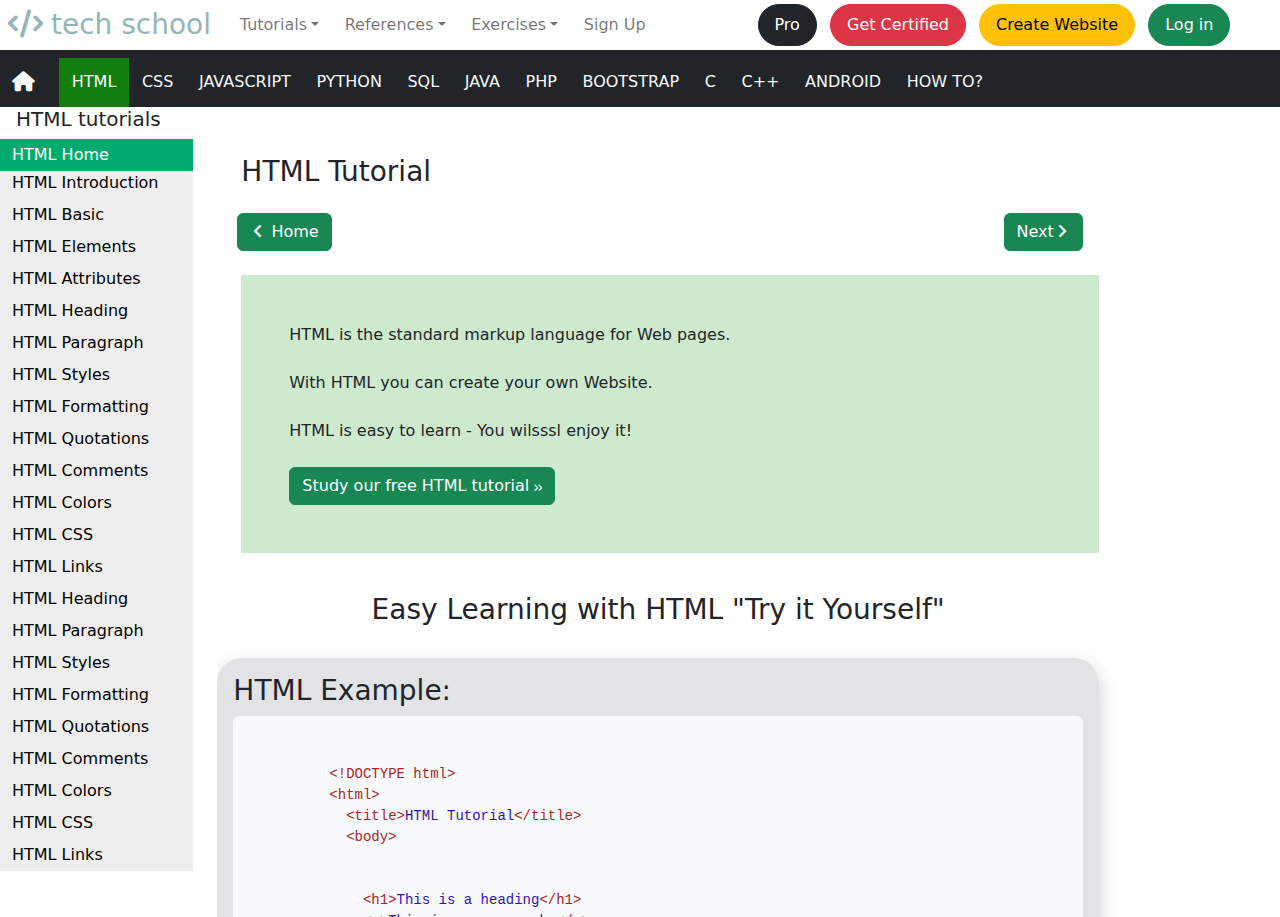
<file: learnhtml.html>
<!DOCTYPE html>
<html lang="en">
  <head>
    <meta charset="UTF-8" />
    <meta http-equiv="X-UA-Compatible" content="IE=edge" />
    <meta name="viewport" content="width=device-width, initial-scale=1.0" />
    <title>tech school</title>

    <!-- ....bootstrap and css link.... -->
    <link href="css/bootstrap.min.css" rel="stylesheet" />
    <link rel="stylesheet" href="css/style.css" />

    <!-- Google Web Fonts -->
    <link rel="preconnect" href="https://fonts.googleapis.com" />
    <link rel="preconnect" href="https://fonts.gstatic.com" crossorigin />
    <link
      href="https://fonts.googleapis.com/css2?family=Nunito:wght@400;600;700;800&family=Rubik:wght@400;500;600;700&display=swap"
      rel="stylesheet"
    />

    <!-- Icon Font Stylesheet -->
    <link
      rel="stylesheet"
      href="https://cdnjs.cloudflare.com/ajax/libs/font-awesome/6.0.0/css/all.min.css"
    />

    <link
      href="https://cdn.jsdelivr.net/npm/bootstrap-icons@1.4.1/font/bootstrap-icons.css"
      rel="stylesheet"
    />
  </head>
  <body style="overflow-y: hidden">
    <!-- navbar  -->
    <div class="container-fluid position-relative p-0">
      <nav class="navbar navbar-expand-lg navbar-light px-2 py-3 py-lg-0">
        <a
          href="index.html"
          class="navbar-brand p-0"
          style="color: rgb(148, 181, 181)"
        >
          <h3 class="m-0"><i class="fa fa-code me-2"></i>tech school</h3>
        </a>
        <button
          class="navbar-toggler"
          type="button"
          data-bs-toggle="collapse"
          data-bs-target="#navbarCollapse"
        >
          <span class="fa fa-bars"></span>
        </button>
        <div class="collapse navbar-collapse" id="navbarCollapse">
          <div class="navbar-nav py-0 col-lg-6">
            <div class="nav-item dropdown">
              <a
                href="#"
                class="nav-link dropdown-toggle"
                data-bs-toggle="dropdown"
                >Tutorials</a
              >
              <div class="dropdown-menu m-0 dropdown-wide">
                <div class="container-fluid">
                  <h2 class="text-warning">Tutorials</h2>
                  <div class="row">
                    <div class="col-md-4 align-items-center">
                      <h6 class="dropdown-header text-warning">HTML & CSS</h6>
                      <a href="#" class="dropdown-item">Learn html</a>
                      <a href="#" class="dropdown-item">Learn css</a>
                      <a href="#" class="dropdown-item">Learn Bootstrap</a>
                      <a href="#" class="dropdown-item">Learn RWD</a>
                      <a href="#" class="dropdown-item">Learn W3.css</a>
                      <a href="#" class="dropdown-item">Learn Colors</a>
                      <a href="#" class="dropdown-item">Learn icons</a>
                      <a href="#" class="dropdown-item">Learn Graphics</a>
                      <a href="#" class="dropdown-item">Learn SVG</a>
                    </div>
                    <div class="col-md-4">
                      <h6 class="dropdown-header text-warning">JavaScript</h6>
                      <a href="#" class="dropdown-item">Learn JavaScript</a>
                      <a href="#" class="dropdown-item">Learn JQuery</a>
                      <a href="#" class="dropdown-item">Learn React</a>
                      <a href="#" class="dropdown-item">Learn AngularJS</a>
                      <a href="#" class="dropdown-item">Learn JSon</a>
                      <a href="#" class="dropdown-item">Learn AJAX</a>
                      <a href="#" class="dropdown-item">Learn AppML</a>

                      <h6 class="dropdown-header text-warning">Programming</h6>
                      <a href="#" class="dropdown-item">Learn Python</a>
                      <a href="#" class="dropdown-item">Learn Java</a>
                      <a href="#" class="dropdown-item">Learn C</a>
                      <a href="#" class="dropdown-item">Learn C++</a>
                      <a href="#" class="dropdown-item">Learn C#</a>
                    </div>
                    <div class="col-md-4">
                      <h6 class="dropdown-header text-warning">
                        Data Analystics
                      </h6>
                      <a href="#" class="dropdown-item">Learn </a>
                      <a href="#" class="dropdown-item">Learn AI</a>
                      <a href="#" class="dropdown-item"
                        >Learn Meching Learnig</a
                      >
                      <a href="#" class="dropdown-item">Learn Data Science</a>
                      <a href="#" class="dropdown-item">Learn NumPy</a>
                      <a href="#" class="dropdown-item">Learn Pandas</a>
                      <a href="#" class="dropdown-item">Learn SciPy</a>
                      <a href="#" class="dropdown-item">Learn Matplotlib</a>
                      <a href="#" class="dropdown-item">Learn Statistics</a>
                      <a href="#" class="dropdown-item">Learn Excel</a>

                      <h6 class="dropdown-header text-warning">
                        XML Tutorials
                      </h6>
                      <a href="#" class="dropdown-item">Learn XML</a>

                      <a href="#" class="dropdown-item">Learn XML Ajax</a>
                      <a href="#" class="dropdown-item">Learn XML DOM</a>
                    </div>
                  </div>
                </div>
              </div>
            </div>

            <div class="nav-item dropdown">
              <a
                href="#"
                class="nav-link dropdown-toggle"
                data-bs-toggle="dropdown"
                >References</a
              >
              <div class="dropdown-menu m-0 dropdown-wide">
                <div class="container-fluid">
                  <h2 class="text-warning">References</h2>
                  <div class="row">
                    <div class="col-md-4 align-items-center">
                      <h6 class="dropdown-header text-warning">HTML</h6>
                      <a href="#" class="dropdown-item">HTML tag Reference</a>
                      <a href="#" class="dropdown-item">HTML Browser Support</a>
                      <a href="#" class="dropdown-item">HTML Event Reference</a>

                      <a href="#" class="dropdown-item">HTML Color Reference</a>

                      <a href="#" class="dropdown-item"
                        >HTML Attribute Reference</a
                      >

                      <a href="#" class="dropdown-item"
                        >HTML Canvas Reference</a
                      >
                      <h6 class="dropdown-header text-warning">CSS</h6>

                      <a href="#" class="dropdown-item">CSS Reference </a>
                      <a href="#" class="dropdown-item">CSS Browser Support</a>
                      <a href="#" class="dropdown-item"
                        >CSS Selector Reference
                      </a>
                    </div>

                    <div class="col-md-4 align-items-center">
                      <h6 class="dropdown-header text-warning">JavaScript</h6>

                      <a href="#" class="dropdown-item"
                        >JavaScript Reference
                      </a>
                      <a href="#" class="dropdown-item">HTML DOM Reference </a>
                      <a href="#" class="dropdown-item">JQuery Reference </a>
                      <a href="#" class="dropdown-item">Angular Reference </a>
                      <a href="#" class="dropdown-item">APP ML Reference </a>

                      <h6 class="dropdown-header text-warning">Programming</h6>

                      <a href="#" class="dropdown-item">Python Reference </a>
                      <a href="#" class="dropdown-item">C++ Reference </a>
                      <a href="#" class="dropdown-item">C Reference </a>

                      <a href="#" class="dropdown-item">Java Reference </a>

                      <a href="#" class="dropdown-item">Kotlin Reference </a>
                    </div>
                    <div class="col-md-4 align-items-center">
                      <h6 class="dropdown-header text-warning">Server Side</h6>

                      <a href="#" class="dropdown-item">SQL Reference </a>
                      <a href="#" class="dropdown-item">MySQL Reference </a>
                      <a href="#" class="dropdown-item">PHP Reference </a>
                      <a href="#" class="dropdown-item">ASP Reference </a>
                      <h6 class="dropdown-header text-warning">XML</h6>
                      <a href="#" class="dropdown-item">XML DOM Reference </a>
                      <a href="#" class="dropdown-item">XML Http Reference </a>
                      <a href="#" class="dropdown-item">XSLT Reference </a>
                      <a href="#" class="dropdown-item"
                        >XML Schema Reference
                      </a>
                    </div>
                  </div>
                </div>
              </div>
            </div>

            <div class="nav-item dropdown">
              <a
                href="#"
                class="nav-link dropdown-toggle"
                data-bs-toggle="dropdown"
                >Exercises</a
              >

              <div class="dropdown-menu m-0 dropdown-wide">
                <div class="container-fluid">
                  <h2 class="text-warning">Exercises and Quizes</h2>
                  <div class="row">
                    <div class="col-md-4 align-items-center">
                      <a href="#" class="btn btn-warning ms-3 px-3"
                        >Exercises</a
                      >
                      <a href="#" class="dropdown-item">HTML Exercises</a>
                      <a href="#" class="dropdown-item">CSS Exercises</a>
                      <a href="#" class="dropdown-item">JS Exercises</a>
                      <a href="#" class="dropdown-item">Python Exercises</a>
                      <a href="#" class="dropdown-item">SQL Exercises</a>
                      <a href="#" class="dropdown-item">PHP Exercises</a>
                      <a href="#" class="dropdown-item">Java Exercises</a>
                      <a href="#" class="dropdown-item">C Exercises</a>
                      <a href="#" class="dropdown-item">C++ Exercises</a>
                      <a href="#" class="dropdown-item">C# Exercises</a>
                      <a href="#" class="dropdown-item">JQuery Exercises</a>
                    </div>
                    <div class="col-md-4 align-items-center">
                      <a href="#" class="btn btn-warning ms-3 px-3">Quizes</a>
                      <a href="#" class="dropdown-item">HTML Quiz</a>
                      <a href="#" class="dropdown-item">CSS Quiz</a>
                      <a href="#" class="dropdown-item">JS Quiz</a>
                      <a href="#" class="dropdown-item">Python Quiz</a>
                      <a href="#" class="dropdown-item">SQL Quiz</a>
                      <a href="#" class="dropdown-item">PHP Quiz</a>
                      <a href="#" class="dropdown-item">Java Quiz</a>
                      <a href="#" class="dropdown-item">C Quiz</a>
                      <a href="#" class="dropdown-item">C++ Quiz</a>
                      <a href="#" class="dropdown-item">C# Quiz</a>
                      <a href="#" class="dropdown-item">JQuery Quiz</a>
                    </div>
                    <div class="col-md-4 align-items-center">
                      <a href="#" class="btn btn-warning ms-3 px-3">Course</a>
                      <a href="#" class="dropdown-item">HTML Course</a>
                      <a href="#" class="dropdown-item">CSS Course</a>
                      <a href="#" class="dropdown-item">JS Course</a>
                      <a href="#" class="dropdown-item">Python Course</a>
                      <a href="#" class="dropdown-item">SQL Course</a>
                      <a href="#" class="dropdown-item">PHP Course</a>
                      <a href="#" class="dropdown-item">Java Course</a>
                      <a href="#" class="dropdown-item">C Course</a>
                      <a href="#" class="dropdown-item">C++ Course</a>
                      <a href="#" class="dropdown-item">C# Course</a>
                      <a href="#" class="dropdown-item">JQuery Course</a>
                    </div>
                  </div>
                </div>
              </div>
            </div>
            <a href="signup.html" class="nav-item nav-link">Sign Up</a>
          </div>

          <div class="btn-nav col-lg-6">
            <a
              href="pro.html"
              class="btn btn-dark py-2 px-3 ms-2 my-2 my-lg-0 btn-round"
              >Pro</a
            >
            <a
              href="#"
              class="btn btn-danger py-2 px-3 ms-2 my-2 my-lg-0 btn-round"
              >Get Certified</a
            >
            <a
              href="#"
              class="btn btn-warning py-2 px-3 ms-2 my-2 my-lg-0 btn-round"
              >Create Website</a
            >
            <a
              href="signin.html"
              class="btn btn-success py-2 px-3 ms-2 my-2 my-lg-0 btn-round"
              >Log in</a
            >
          </div>
        </div>
      </nav>
      <!-- start of 2nd nav -->
      <nav class="navbar navbar-expand-lg navbar-light bg-dark pt-2">
        <div class="container-fluid">
          <a class="navbar-brand text-light" href="#"
            ><i class="fa fa-home me-2"></i
          ></a>
          <button
            class="navbar-toggler bg-light"
            type="button"
            data-bs-toggle="collapse"
            data-bs-target="#navbarNav"
            aria-controls="navbarNav"
            aria-expanded="false"
            aria-label="Toggle navigation"
          >
            <span class="navbar-toggler-icon"></span>
          </button>
          <div class="collapse navbar-collapse" id="navbarNav">
            <ul class="navbar-nav">
              <li class="nav-item">
                <a class="nav-link active" aria-current="page" href="#">HTML</a>
              </li>
              <li class="nav-item">
                <a class="nav-link text-light" href="#">CSS</a>
              </li>
              <li class="nav-item">
                <a class="nav-link text-light" href="#">JAVASCRIPT</a>
              </li>
              <li class="nav-item">
                <a class="nav-link text-light" href="#">PYTHON</a>
              </li>
              <li class="nav-item">
                <a class="nav-link text-light" href="#">SQL</a>
              </li>
              <li class="nav-item">
                <a class="nav-link text-light" href="#">JAVA</a>
              </li>
              <li class="nav-item">
                <a class="nav-link text-light" href="#">PHP</a>
              </li>
              <li class="nav-item">
                <a class="nav-link text-light" href="#">BOOTSTRAP</a>
              </li>
              <li class="nav-item">
                <a class="nav-link text-light" href="#">C</a>
              </li>
              <li class="nav-item">
                <a class="nav-link text-light" href="#">C++</a>
              </li>
              <li class="nav-item">
                <a class="nav-link text-light" href="#">ANDROID</a>
              </li>
              <li class="nav-item">
                <a class="nav-link text-light" href="#">HOW TO?</a>
              </li>
            </ul>
          </div>
        </div>
      </nav>
    </div>
    <!-- <...end of fir nav..   -->

    <div class="fluid-container">
      <div class="row">
        <div class="d-none d-lg-block col-lg-2 vertical-menu">
          <h5 class="mx-3">HTML tutorials</h5>

          <a href="#" class="active">HTML Home</a>
          <a href="#" class="pt-0">HTML Introduction</a>
          <a href="#" class="">HTML Basic</a>

          <a href="#" class="">HTML Elements</a>

          <a href="#" class="">HTML Attributes</a>

          <a href="#" class="">HTML Heading</a>
          <a href="#" class="">HTML Paragraph</a>
          <a href="#" class="">HTML Styles</a>
          <a href="#" class="">HTML Formatting</a>
          <a href="#" class="">HTML Quotations</a>
          <a href="#" class="">HTML Comments</a>
          <a href="#" class="">HTML Colors</a>
          <a href="#" class="">HTML CSS</a>
          <a href="#" class="">HTML Links</a>
          <a href="#" class="">HTML Heading</a>
          <a href="#" class="">HTML Paragraph</a>
          <a href="#" class="">HTML Styles</a>
          <a href="#" class="">HTML Formatting</a>
          <a href="#" class="">HTML Quotations</a>
          <a href="#" class="">HTML Comments</a>
          <a href="#" class="">HTML Colors</a>
          <a href="#" class="">HTML CSS</a>
          <a href="#" class="">HTML Links</a>
        </div>

        <!-- ............................................  -->
        <div class="col-lg-10" style="overflow-y: scroll; height: 90vh">
          <div class="fluid-continer" style="overflow-y: scroll !important">
            <div class="row">
              <div class="col-lg-10 mt-5">
                <h3 class="ms-4">HTML Tutorial</h3>
                <div class="fluid-container my-4">
                  <div class="row row ms-2">
                    <div class="col-6">
                      <a class="btn btn-success" href="index.html"
                        ><i class="fa-solid fa-angle-left ps-1 pe-1"></i>
                        Home</a
                      >
                    </div>
                    <div class="col-6">
                      <a
                        class="btn btn-success d-flex float-end me-sm-3"
                        href="#"
                      >
                        Next
                        <div>
                          <i
                            class="fa-solid fa-angle-right ps-lg-1 pe-lg-1"
                          ></i></div
                      ></a>
                    </div>
                  </div>
                </div>

                <p
                  class="ps-lg-5 ms-sm-4 pt-5 pb-5"
                  style="background-color: rgba(180, 222, 180, 0.648)"
                >
                  HTML is the standard markup language for Web pages. <br />
                  <br />
                  With HTML you can create your own Website. <br />
                  <br />
                  HTML is easy to learn - You wilsssl enjoy it!
                  <br /><br />
                  <a class="btn btn-success" href="index.html">
                    Study our free HTML tutorial
                    <i
                      class="fa-solid fa-angle-right"
                      style="font-size: 8px"
                    ></i
                    ><i
                      class="fa-solid fa-angle-right"
                      style="font-size: 8px"
                    ></i>
                  </a>
                </p>
                <br />
                <div class="fluid-container">
                  <div class="row">
                    <h3 class="text-center">
                      Easy Learning with HTML "Try it Yourself"
                    </h3>
                  </div>
                </div>
                <br />
                <div
                  class="container box-shad px-3 py-3 mb-5 btn-round"
                  style="background-color: rgba(207, 211, 214, 0.635)"
                >
                  <h3>HTML Example:</h3>
                  <div
                    class="container bg-light py-5 rounded"
                    style="text-align: left"
                  >
                    <div class="">
                      <pre>
          &lt;!DOCTYPE html&gt;
          &lt;html&gt;
            &lt;title&gt;<span class="tag">HTML Tutorial</span>&lt;/title&gt;
            &lt;body&gt;
            <br>
              &lt;h1&gt;<span class="tag">This is a heading</span>&lt;/h1&gt;
              &lt;p&gt;<span class="tag">This is a paragraph.</span>&lt;/p&gt;
              <br>
            &lt;/body&gt;
          &lt;/html&gt;
        </pre>
                    </div>
                  </div>
                  <div class="d-flex justify-content-start mt-3">
                    <a
                      href="#"
                      class="btn btn-success btn-round btn-width-145px"
                      >Try Yourself
                      <i class="bi bi-arrow-right text-light me-1"></i
                    ></a>
                  </div>
                </div>
              </div>
              <div class="col-lg-2"></div>
            </div>
            <!-- footer start  -->
            <div class="fluid-container me-lg-1">
              <footer
                class="text-center text-white"
                style="background-color: #010101c8"
              >
                <div class="container">
                  <section>
                    <div
                      class="row text-center d-flex justify-content-center pt-5"
                    >
                      <div class="col-md-2">
                        <h6 class="text-uppercase font-weight-bold">
                          <a class="btn btn-light" href="#!" class="text-white"
                            >About us</a
                          >
                        </h6>
                      </div>
                      <div class="col-md-2">
                        <h6 class="text-uppercase font-weight-bold">
                          <a class="btn btn-light" href="#!" class="text-white"
                            >Products</a
                          >
                        </h6>
                      </div>
                      <div class="col-md-2">
                        <h6 class="text-uppercase font-weight-bold">
                          <a class="btn btn-light" href="#!" class="text-white"
                            >Awards</a
                          >
                        </h6>
                      </div>
                      <!-- Grid column -->

                      <!-- Grid column -->
                      <div class="col-md-2">
                        <h6 class="text-uppercase font-weight-bold">
                          <a class="btn btn-light" href="#!" class="text-white"
                            >Help</a
                          >
                        </h6>
                      </div>
                      <div class="col-md-2">
                        <h6 class="text-uppercase font-weight-bold">
                          <a class="btn btn-light" href="#!" class="text-white"
                            >Contact</a
                          >
                        </h6>
                      </div>
                    </div>
                  </section>
                  <!-- Section: Links -->

                  <hr class="my-5" />

                  <!-- Section: Text -->
                  <section class="mb-5">
                    <div class="row d-flex justify-content-center">
                      <div class="col-lg-8">
                        <p>
                          tech school is optimized for learning, testing, and
                          training. Examples might be simplified to improve
                          reading and basic understanding. Tutorials,
                          references, and examples are constantly reviewed to
                          avoid errors, but we cannot warrant full correctness
                          of all content. While using this site, you agree to
                          have read and accepted our terms of use, cookie and
                          privacy policy. Copyright 1999-2023 by Refsnes Data.
                          All Rights Reserved.
                        </p>
                      </div>
                    </div>
                  </section>
                  <!-- Section: Text -->

                  <!-- Section: Social -->
                  <section class="text-center mb-5">
                    <a href="" class="text-white me-4">
                      <i class="fab fa-facebook-f"></i>
                    </a>
                    <a href="" class="text-white me-4">
                      <i class="fab fa-twitter"></i>
                    </a>
                    <a href="" class="text-white me-4">
                      <i class="fab fa-google"></i>
                    </a>
                    <a href="" class="text-white me-4">
                      <i class="fab fa-instagram"></i>
                    </a>
                    <a href="" class="text-white me-4">
                      <i class="fab fa-linkedin"></i>
                    </a>
                    <a href="" class="text-white me-4">
                      <i class="fab fa-github"></i>
                    </a>
                  </section>
                  <!-- Section: Social -->
                </div>

                <!-- Copyright -->
                <div
                  class="text-center p-3"
                  style="background-color: rgba(0, 0, 0, 0.2)"
                >
                  © 2023 Copyright:
                  <a class="text-white" href="#">techschool.com</a>
                </div>
                <!-- Copyright -->
              </footer>
              <!-- Footer -->
            </div>
            <!-- End of .container -->
          </div>
        </div>
      </div>
    </div>

    <!-- js files -->
    <script src="https://code.jquery.com/jquery-3.4.1.min.js"></script>
    <script src="https://cdn.jsdelivr.net/npm/bootstrap@5.0.0/dist/js/bootstrap.bundle.min.js"></script>

    <script src="lib/wow/wow.min.js"></script>

    <script src="js/main.js"></script>
  </body>
</html>
</file>
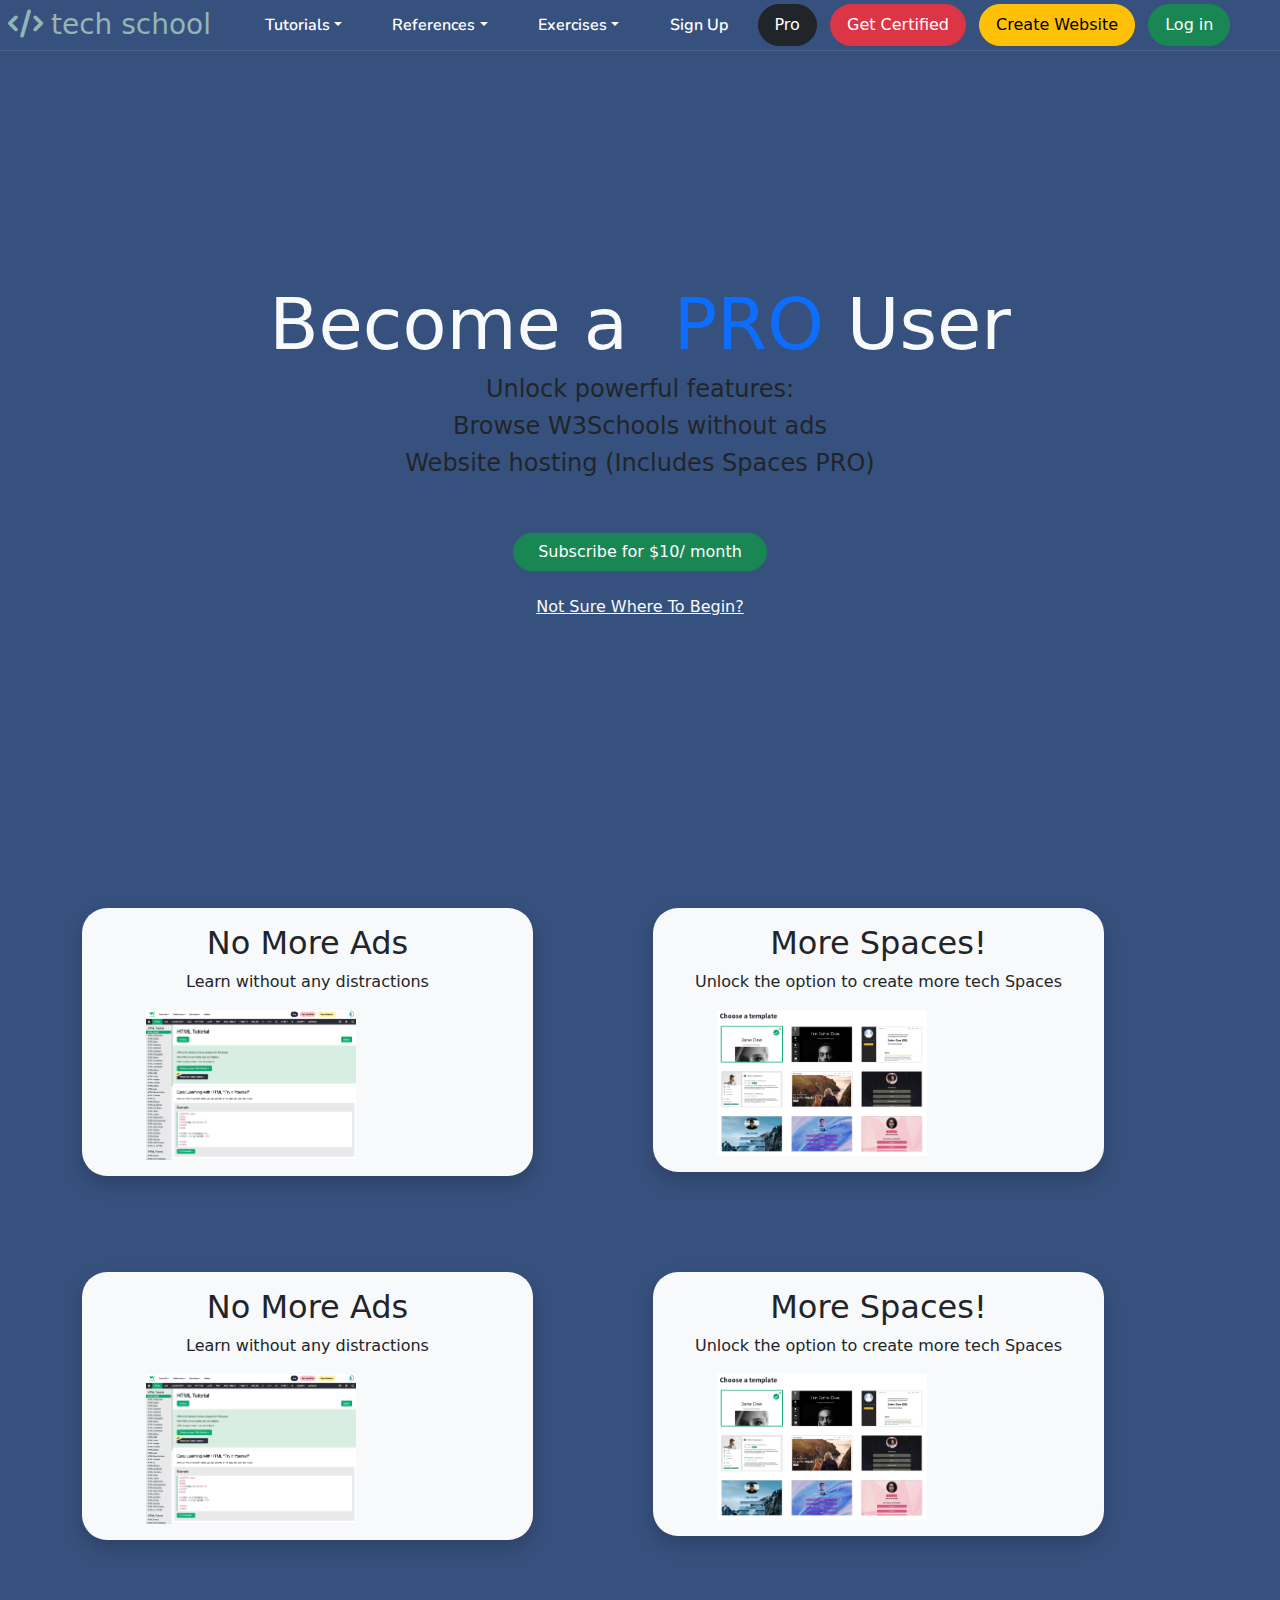
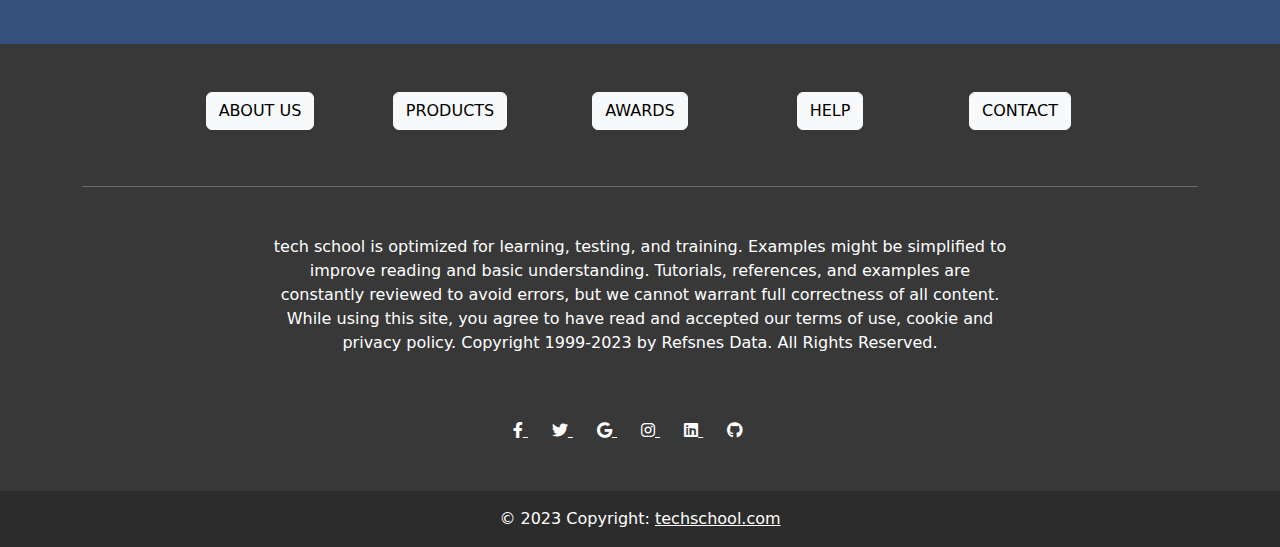
<file: pro.html>
<!DOCTYPE html>
<html lang="en">
  <head>
    <meta charset="UTF-8" />
    <meta http-equiv="X-UA-Compatible" content="IE=edge" />
    <meta name="viewport" content="width=device-width, initial-scale=1.0" />
    <title>tech school</title>

    <!-- ....bootstrap and css link.... -->
    <link href="css/bootstrap.min.css" rel="stylesheet" />
    <link rel="stylesheet" href="css/style.css" />

    <!-- Google Web Fonts -->
    <link rel="preconnect" href="https://fonts.googleapis.com" />
    <link rel="preconnect" href="https://fonts.gstatic.com" crossorigin />
    <link
      href="https://fonts.googleapis.com/css2?family=Nunito:wght@400;600;700;800&family=Rubik:wght@400;500;600;700&display=swap"
      rel="stylesheet"
    />

    <!-- Icon Font Stylesheet -->
    <link
      rel="stylesheet"
      href="https://cdnjs.cloudflare.com/ajax/libs/font-awesome/6.0.0/css/all.min.css"
    />

    <link
      href="https://cdn.jsdelivr.net/npm/bootstrap-icons@1.4.1/font/bootstrap-icons.css"
      rel="stylesheet"
    />
  </head>
  <body>
    <!-- navbar  -->
    <div class="container-fluid position-relative p-0">
      <nav class="navbar navbar-expand-lg navbar-dark px-2 py-3 py-lg-0">
        <a
          href="index.html"
          class="navbar-brand p-0"
          style="color: rgb(148, 181, 181)"
        >
          <h3 class="m-0"><i class="fa fa-code me-2"></i>tech school</h3>
        </a>
        <button
          class="navbar-toggler"
          type="button"
          data-bs-toggle="collapse"
          data-bs-target="#navbarCollapse"
        >
          <span class="fa fa-bars"></span>
        </button>
        <div class="collapse navbar-collapse" id="navbarCollapse">
          <div class="navbar-nav py-0 col-lg-6">
            <div class="nav-item dropdown">
              <a
                href="#"
                class="nav-link dropdown-toggle"
                data-bs-toggle="dropdown"
                >Tutorials</a
              >
              <div class="dropdown-menu m-0 dropdown-wide">
                <div class="container-fluid">
                  <h2 class="text-warning">Tutorials</h2>
                  <div class="row">
                    <div class="col-md-4 align-items-center">
                      <h6 class="dropdown-header text-warning">HTML & CSS</h6>
                      <a href="#" class="dropdown-item">Learn html</a>
                      <a href="#" class="dropdown-item">Learn css</a>
                      <a href="#" class="dropdown-item">Learn Bootstrap</a>
                      <a href="#" class="dropdown-item">Learn RWD</a>
                      <a href="#" class="dropdown-item">Learn W3.css</a>
                      <a href="#" class="dropdown-item">Learn Colors</a>
                      <a href="#" class="dropdown-item">Learn icons</a>
                      <a href="#" class="dropdown-item">Learn Graphics</a>
                      <a href="#" class="dropdown-item">Learn SVG</a>
                    </div>
                    <div class="col-md-4">
                      <h6 class="dropdown-header text-warning">JavaScript</h6>
                      <a href="#" class="dropdown-item">Learn JavaScript</a>
                      <a href="#" class="dropdown-item">Learn JQuery</a>
                      <a href="#" class="dropdown-item">Learn React</a>
                      <a href="#" class="dropdown-item">Learn AngularJS</a>
                      <a href="#" class="dropdown-item">Learn JSon</a>
                      <a href="#" class="dropdown-item">Learn AJAX</a>
                      <a href="#" class="dropdown-item">Learn AppML</a>

                      <h6 class="dropdown-header text-warning">Programming</h6>
                      <a href="#" class="dropdown-item">Learn Python</a>
                      <a href="#" class="dropdown-item">Learn Java</a>
                      <a href="#" class="dropdown-item">Learn C</a>
                      <a href="#" class="dropdown-item">Learn C++</a>
                      <a href="#" class="dropdown-item">Learn C#</a>
                    </div>
                    <div class="col-md-4">
                      <h6 class="dropdown-header text-warning">
                        Data Analystics
                      </h6>
                      <a href="#" class="dropdown-item">Learn </a>
                      <a href="#" class="dropdown-item">Learn AI</a>
                      <a href="#" class="dropdown-item"
                        >Learn Meching Learnig</a
                      >
                      <a href="#" class="dropdown-item">Learn Data Science</a>
                      <a href="#" class="dropdown-item">Learn NumPy</a>
                      <a href="#" class="dropdown-item">Learn Pandas</a>
                      <a href="#" class="dropdown-item">Learn SciPy</a>
                      <a href="#" class="dropdown-item">Learn Matplotlib</a>
                      <a href="#" class="dropdown-item">Learn Statistics</a>
                      <a href="#" class="dropdown-item">Learn Excel</a>

                      <h6 class="dropdown-header text-warning">
                        XML Tutorials
                      </h6>
                      <a href="#" class="dropdown-item">Learn XML</a>

                      <a href="#" class="dropdown-item">Learn XML Ajax</a>
                      <a href="#" class="dropdown-item">Learn XML DOM</a>
                    </div>
                  </div>
                </div>
              </div>
            </div>

            <div class="nav-item dropdown">
              <a
                href="#"
                class="nav-link dropdown-toggle"
                data-bs-toggle="dropdown"
                >References</a
              >
              <div class="dropdown-menu m-0 dropdown-wide">
                <div class="container-fluid">
                  <h2 class="text-warning">References</h2>
                  <div class="row">
                    <div class="col-md-4 align-items-center">
                      <h6 class="dropdown-header text-warning">HTML</h6>
                      <a href="#" class="dropdown-item">HTML tag Reference</a>
                      <a href="#" class="dropdown-item">HTML Browser Support</a>
                      <a href="#" class="dropdown-item">HTML Event Reference</a>

                      <a href="#" class="dropdown-item">HTML Color Reference</a>

                      <a href="#" class="dropdown-item"
                        >HTML Attribute Reference</a
                      >

                      <a href="#" class="dropdown-item"
                        >HTML Canvas Reference</a
                      >
                      <h6 class="dropdown-header text-warning">CSS</h6>

                      <a href="#" class="dropdown-item">CSS Reference </a>
                      <a href="#" class="dropdown-item">CSS Browser Support</a>
                      <a href="#" class="dropdown-item"
                        >CSS Selector Reference
                      </a>
                    </div>

                    <div class="col-md-4 align-items-center">
                      <h6 class="dropdown-header text-warning">JavaScript</h6>

                      <a href="#" class="dropdown-item"
                        >JavaScript Reference
                      </a>
                      <a href="#" class="dropdown-item">HTML DOM Reference </a>
                      <a href="#" class="dropdown-item">JQuery Reference </a>
                      <a href="#" class="dropdown-item">Angular Reference </a>
                      <a href="#" class="dropdown-item">APP ML Reference </a>

                      <h6 class="dropdown-header text-warning">Programming</h6>

                      <a href="#" class="dropdown-item">Python Reference </a>
                      <a href="#" class="dropdown-item">C++ Reference </a>
                      <a href="#" class="dropdown-item">C Reference </a>

                      <a href="#" class="dropdown-item">Java Reference </a>

                      <a href="#" class="dropdown-item">Kotlin Reference </a>
                    </div>
                    <div class="col-md-4 align-items-center">
                      <h6 class="dropdown-header text-warning">Server Side</h6>

                      <a href="#" class="dropdown-item">SQL Reference </a>
                      <a href="#" class="dropdown-item">MySQL Reference </a>
                      <a href="#" class="dropdown-item">PHP Reference </a>
                      <a href="#" class="dropdown-item">ASP Reference </a>
                      <h6 class="dropdown-header text-warning">XML</h6>
                      <a href="#" class="dropdown-item">XML DOM Reference </a>
                      <a href="#" class="dropdown-item">XML Http Reference </a>
                      <a href="#" class="dropdown-item">XSLT Reference </a>
                      <a href="#" class="dropdown-item"
                        >XML Schema Reference
                      </a>
                    </div>
                  </div>
                </div>
              </div>
            </div>

            <div class="nav-item dropdown">
              <a
                href="#"
                class="nav-link dropdown-toggle"
                data-bs-toggle="dropdown"
                >Exercises</a
              >

              <div class="dropdown-menu m-0 dropdown-wide">
                <div class="container-fluid">
                  <h2 class="text-warning">Exercises and Quizes</h2>
                  <div class="row">
                    <div class="col-md-4 align-items-center">
                      <a href="#" class="btn btn-warning ms-3 px-3"
                        >Exercises</a
                      >
                      <a href="#" class="dropdown-item">HTML Exercises</a>
                      <a href="#" class="dropdown-item">CSS Exercises</a>
                      <a href="#" class="dropdown-item">JS Exercises</a>
                      <a href="#" class="dropdown-item">Python Exercises</a>
                      <a href="#" class="dropdown-item">SQL Exercises</a>
                      <a href="#" class="dropdown-item">PHP Exercises</a>
                      <a href="#" class="dropdown-item">Java Exercises</a>
                      <a href="#" class="dropdown-item">C Exercises</a>
                      <a href="#" class="dropdown-item">C++ Exercises</a>
                      <a href="#" class="dropdown-item">C# Exercises</a>
                      <a href="#" class="dropdown-item">JQuery Exercises</a>
                    </div>
                    <div class="col-md-4 align-items-center">
                      <a href="#" class="btn btn-warning ms-3 px-3">Quizes</a>
                      <a href="#" class="dropdown-item">HTML Quiz</a>
                      <a href="#" class="dropdown-item">CSS Quiz</a>
                      <a href="#" class="dropdown-item">JS Quiz</a>
                      <a href="#" class="dropdown-item">Python Quiz</a>
                      <a href="#" class="dropdown-item">SQL Quiz</a>
                      <a href="#" class="dropdown-item">PHP Quiz</a>
                      <a href="#" class="dropdown-item">Java Quiz</a>
                      <a href="#" class="dropdown-item">C Quiz</a>
                      <a href="#" class="dropdown-item">C++ Quiz</a>
                      <a href="#" class="dropdown-item">C# Quiz</a>
                      <a href="#" class="dropdown-item">JQuery Quiz</a>
                    </div>
                    <div class="col-md-4 align-items-center">
                      <a href="#" class="btn btn-warning ms-3 px-3">Course</a>
                      <a href="#" class="dropdown-item">HTML Course</a>
                      <a href="#" class="dropdown-item">CSS Course</a>
                      <a href="#" class="dropdown-item">JS Course</a>
                      <a href="#" class="dropdown-item">Python Course</a>
                      <a href="#" class="dropdown-item">SQL Course</a>
                      <a href="#" class="dropdown-item">PHP Course</a>
                      <a href="#" class="dropdown-item">Java Course</a>
                      <a href="#" class="dropdown-item">C Course</a>
                      <a href="#" class="dropdown-item">C++ Course</a>
                      <a href="#" class="dropdown-item">C# Course</a>
                      <a href="#" class="dropdown-item">JQuery Course</a>
                    </div>
                  </div>
                </div>
              </div>
            </div>
            <a href="signup.html" class="nav-item nav-link">Sign Up</a>
          </div>

          <div class="btn-nav col-lg-6">
            <a
              href="pro.html"
              class="btn btn-dark py-2 px-3 ms-2 my-2 my-lg-0 btn-round"
              >Pro</a
            >
            <a
              href="#"
              class="btn btn-danger py-2 px-3 ms-2 my-2 my-lg-0 btn-round"
              >Get Certified</a
            >
            <a
              href="#"
              class="btn btn-warning py-2 px-3 ms-2 my-2 my-lg-0 btn-round"
              >Create Website</a
            >
            <a
              href="signin.html"
              class="btn btn-success py-2 px-3 ms-2 my-2 my-lg-0 btn-round"
              >Log in</a
            >
          </div>
        </div>
      </nav>

      <!-- top with background -->
      <section id="hero" class="d-flex align-items-center bcd-color">
        <div class="container">
          <div class="row">
            <div
              class="d-flex flex-column justify-content-center pt-4 pt-lg-0 order-2 order-lg-1"
              data-aos="fade-up"
              data-aos-delay="200"
            >
              <h1
                class="text-light fw-5 d-flex justify-content-center display-2"
                style="font-weight: 500"
              >
                Become a &nbsp;
                <span class="text-primary">PRO</span>&nbsp;User
              </h1>
              <h4 class="text-dark d-flex justify-content-center text-center">
                Unlock powerful features:
              </h4>
              <h4 class="text-dark d-flex justify-content-center text-center">
                Browse W3Schools without ads
              </h4>
              <h4 class="text-dark d-flex justify-content-center text-center">
                Website hosting (Includes Spaces PRO)
              </h4>
              <br /><br />
              <div class="d-flex justify-content-lg-center">
                <button class="btn btn-success px-4 rounded-5">
                  Subscribe for $10/ month
                </button>
              </div>
              <a
                class="d-flex justify-content-lg-center text-light mt-4"
                href="#"
                >Not Sure Where To Begin?</a
              >
            </div>

            <div
              class="col-lg-6 order-1 order-lg-2 hero-img"
              data-aos="zoom-in"
              data-aos-delay="200"
            ></div>
          </div>
        </div>
      </section>

      <div class="bcd-color py-2">
        <div class="container">
          <div class="row">
            <div class="col-lg-5 me-lg-5">
              <div
                class="container box-shad px-lg-3 py-lg-3 btn-round bg-light mb-5"
              >
                <h2 class="d-flex justify-content-center">No More Ads</h2>
                <p class="d-flex justify-content-center">
                  Learn without any distractions
                </p>
                <img
                  class="d-flex align-items-center mx-lg-5"
                  src="img/img-add-free.png"
                  alt=""
                  srcset=""
                  width="50%"
                />
              </div>
            </div>
            <div class="col-lg-5 ms-lg-5">
              <div
                class="container box-shad px-lg-3 py-lg-3 btn-round bg-light mb-5"
              >
                <h2 class="d-flex justify-content-center">More Spaces!</h2>
                <p class="d-flex justify-content-center">
                  Unlock the option to create more tech Spaces
                </p>
                <img
                  class="d-flex align-items-center mx-lg-5"
                  src="img/img_spaces.png"
                  alt=""
                  srcset=""
                  width="50%"
                />
              </div>
            </div>
          </div>
        </div>

        <div class="container pt-5 pb-5">
          <div class="row">
            <div class="col-lg-5 me-lg-5">
              <div
                class="container box-shad px-lg-3 py-lg-3 btn-round bg-light  mb-5"
              >
                <h2 class="d-flex justify-content-center">No More Ads</h2>
                <p class="d-flex justify-content-center">
                  Learn without any distractions
                </p>
                <img
                  class="d-flex align-items-center mx-lg-5"
                  src="img/img-add-free.png"
                  alt=""
                  srcset=""
                  width="50%"
                />
              </div>
            </div>
            <div class="col-lg-5 ms-lg-5">
               <div
                class="container box-shad px-lg-3 py-lg-3 btn-round bg-light  mb-5"
              >
                <h2 class="d-flex justify-content-center">More Spaces!</h2>
                <p class="d-flex justify-content-center">
                  Unlock the option to create more tech Spaces
                </p>
                <img
                  class="d-flex align-items-center mx-lg-5"
                  src="img/img_spaces.png"
                  alt=""
                  srcset=""
                  width="50%"
                />
              </div>
            </div>
          </div>
        </div>
      </div>
    </div>
    <!-- footer start  -->
    <div class="fluid-container">
      <footer
        class="text-center text-white"
        style="background-color: #010101c8"
      >
        <div class="container">
          <section>
            <div class="row text-center d-flex justify-content-center pt-5">
              <div class="col-md-2">
                <h6 class="text-uppercase font-weight-bold">
                  <a class="btn btn-light" href="#!" class="text-white"
                    >About us</a
                  >
                </h6>
              </div>
              <div class="col-md-2">
                <h6 class="text-uppercase font-weight-bold">
                  <a class="btn btn-light" href="#!" class="text-white"
                    >Products</a
                  >
                </h6>
              </div>
              <div class="col-md-2">
                <h6 class="text-uppercase font-weight-bold">
                  <a class="btn btn-light" href="#!" class="text-white"
                    >Awards</a
                  >
                </h6>
              </div>
              <!-- Grid column -->

              <!-- Grid column -->
              <div class="col-md-2">
                <h6 class="text-uppercase font-weight-bold">
                  <a class="btn btn-light" href="#!" class="text-white">Help</a>
                </h6>
              </div>
              <div class="col-md-2">
                <h6 class="text-uppercase font-weight-bold">
                  <a class="btn btn-light" href="#!" class="text-white"
                    >Contact</a
                  >
                </h6>
              </div>
            </div>
          </section>
          <!-- Section: Links -->

          <hr class="my-5" />

          <!-- Section: Text -->
          <section class="mb-5">
            <div class="row d-flex justify-content-center">
              <div class="col-lg-8">
                <p>
                  tech school is optimized for learning, testing, and training.
                  Examples might be simplified to improve reading and basic
                  understanding. Tutorials, references, and examples are
                  constantly reviewed to avoid errors, but we cannot warrant
                  full correctness of all content. While using this site, you
                  agree to have read and accepted our terms of use, cookie and
                  privacy policy. Copyright 1999-2023 by Refsnes Data. All
                  Rights Reserved.
                </p>
              </div>
            </div>
          </section>
          <!-- Section: Text -->

          <!-- Section: Social -->
          <section class="text-center mb-5">
            <a href="" class="text-white me-4">
              <i class="fab fa-facebook-f"></i>
            </a>
            <a href="" class="text-white me-4">
              <i class="fab fa-twitter"></i>
            </a>
            <a href="" class="text-white me-4">
              <i class="fab fa-google"></i>
            </a>
            <a href="" class="text-white me-4">
              <i class="fab fa-instagram"></i>
            </a>
            <a href="" class="text-white me-4">
              <i class="fab fa-linkedin"></i>
            </a>
            <a href="" class="text-white me-4">
              <i class="fab fa-github"></i>
            </a>
          </section>
          <!-- Section: Social -->
        </div>

        <!-- Copyright -->
        <div
          class="text-center p-3"
          style="background-color: rgba(0, 0, 0, 0.2)"
        >
          © 2023 Copyright:
          <a class="text-white" href="#">techschool.com</a>
        </div>
        <!-- Copyright -->
      </footer>
      <!-- Footer -->
    </div>
    <!-- js files -->
    <script src="https://code.jquery.com/jquery-3.4.1.min.js"></script>
    <script src="https://cdn.jsdelivr.net/npm/bootstrap@5.0.0/dist/js/bootstrap.bundle.min.js"></script>

    <script src="lib/wow/wow.min.js"></script>

    <script src="js/main.js"></script>
  </body>
</html>
</file>
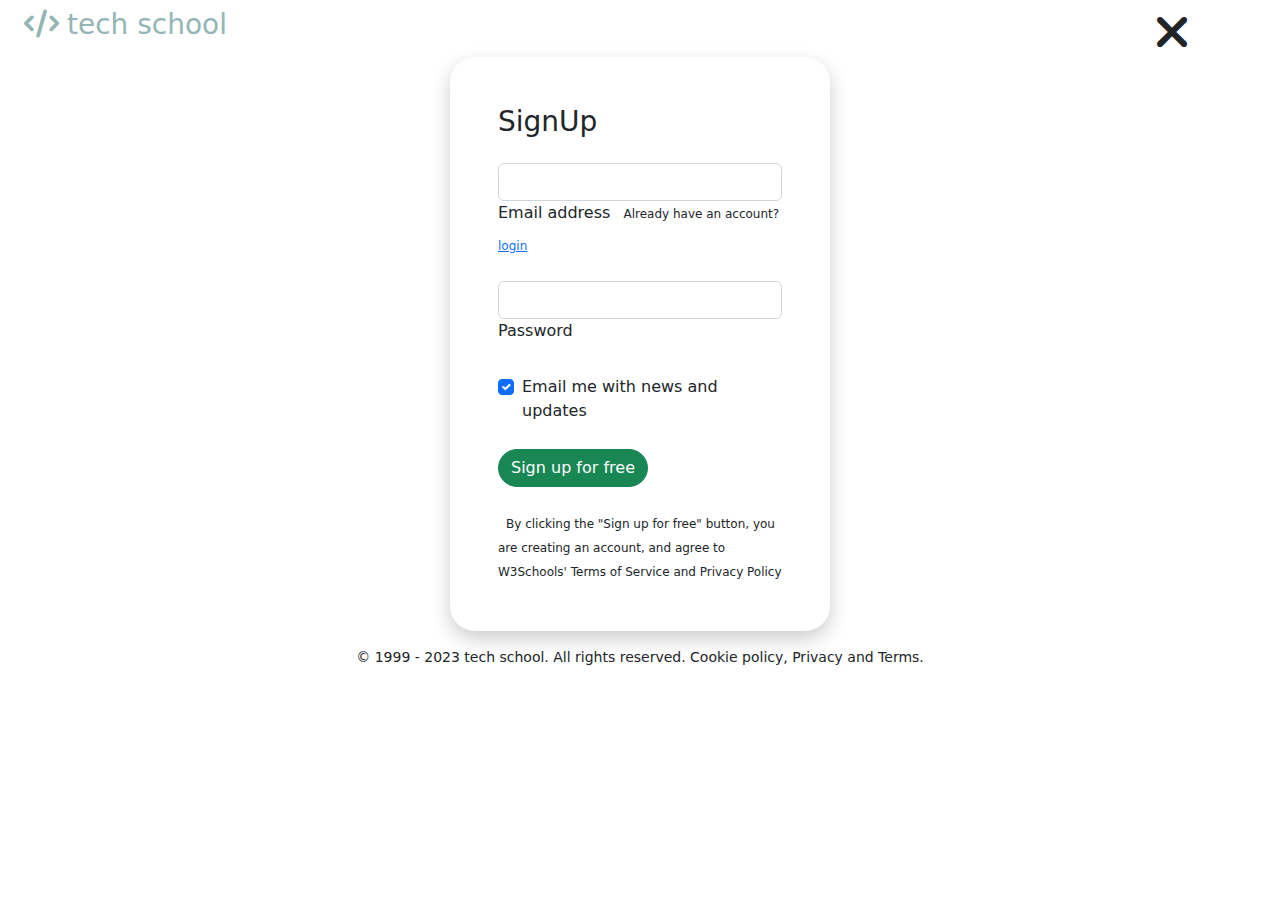
<file: register.html>
<!DOCTYPE html>
<html lang="en">
  <head>
    <meta charset="UTF-8" />
    <meta http-equiv="X-UA-Compatible" content="IE=edge" />
    <meta name="viewport" content="width=device-width, initial-scale=1.0" />
    <title>tech school</title>

    <!-- ....bootstrap and css link.... -->
    <link href="css/bootstrap.min.css" rel="stylesheet" />
    <link rel="stylesheet" href="css/style.css" />

    <!-- Google Web Fonts -->
    <link rel="preconnect" href="https://fonts.googleapis.com" />
    <link rel="preconnect" href="https://fonts.gstatic.com" crossorigin />
    <link
      href="https://fonts.googleapis.com/css2?family=Nunito:wght@400;600;700;800&family=Rubik:wght@400;500;600;700&display=swap"
      rel="stylesheet"
    />

    <!-- Icon Font Stylesheet -->
    <link
      rel="stylesheet"
      href="https://cdnjs.cloudflare.com/ajax/libs/font-awesome/6.0.0/css/all.min.css"
    />

    <link
      href="https://cdn.jsdelivr.net/npm/bootstrap-icons@1.4.1/font/bootstrap-icons.css"
      rel="stylesheet"
    />
  </head>
  <body>
    <div class="fluid-container">
      <div class="row">
        <div class="col-5 ms-4 mt-2">
          <a
            href="index.html"
            class="navbar-brand p-0"
            style="color: rgb(148, 181, 181)"
          >
            <h3 class="m-0"><i class="fa fa-code me-2"></i>tech school</h3>
          </a>
        </div>
        <div class="col-6 d-flex justify-content-end mt-2">
          <a href="index.html" class="navbar-brand p-0">
            <i class="fa fa-xmark me-2 display-5"></i>
          </a>
        </div>
      </div>
    </div>

    <div class="container">
      <div class="row">
        <div class="col-lg-4"></div>
        <div class="col-lg-4 btn-round box-shad px-lg-5 py-5">
          <form>
            <div class="form-outline mb-4">
              <h3>SignUp</h3>
            </div>
            <!-- Email input -->
            <div class="form-outline mb-4">
              <input type="email" id="form2Example1" class="form-control" />
              <label class="form-label" for="form2Example1"
                >Email address</label
              >
              <small class="ms-2 form-label" style="font-size: 12px">
                Already have an account? <a href="signin.html">login</a></small
              >
            </div>

            <!-- Password input -->
            <div class="form-outline mb-4">
              <input type="password" id="form2Example2" class="form-control" />
              <label class="form-label" for="form2Example2">Password</label>
            </div>

            <!-- 2 column grid layout for inline styling -->
            <div class="row mb-4">
              <div class="col d-flex justify-content-center">
                <!-- Checkbox -->
                <div class="form-check">
                  <input
                    class="form-check-input"
                    type="checkbox"
                    value=""
                    id="form2Example31"
                    checked
                  />
                  <label class="form-check-label" for="form2Example31">
                    Email me with news and updates
                  </label>
                </div>
              </div>
            </div>

            <!-- Submit button -->
            <button
              type="button"
              class="btn btn-success rounded-5 btn-block mb-4"
            >
              Sign up for free
            </button>
            <br />

            <small class="ms-2 form-label" style="font-size: 12px">
              By clicking the "Sign up for free" button, you are creating an
              account, and agree to W3Schools' Terms of Service and Privacy
              Policy</small
            >
          </form>
        </div>
        <div class="col-lg-4"></div>
      </div>
    </div>
    <small class="d-flex justify-content-center mt-3">
      © 1999 - 2023 tech school. All rights reserved. Cookie policy, Privacy and
      Terms.
    </small>
    <!-- js files -->
    <script src="https://code.jquery.com/jquery-3.4.1.min.js"></script>
    <script src="https://cdn.jsdelivr.net/npm/bootstrap@5.0.0/dist/js/bootstrap.bundle.min.js"></script>

    <script src="lib/wow/wow.min.js"></script>

    <script src="js/main.js"></script>
  </body>
</html>
</file>
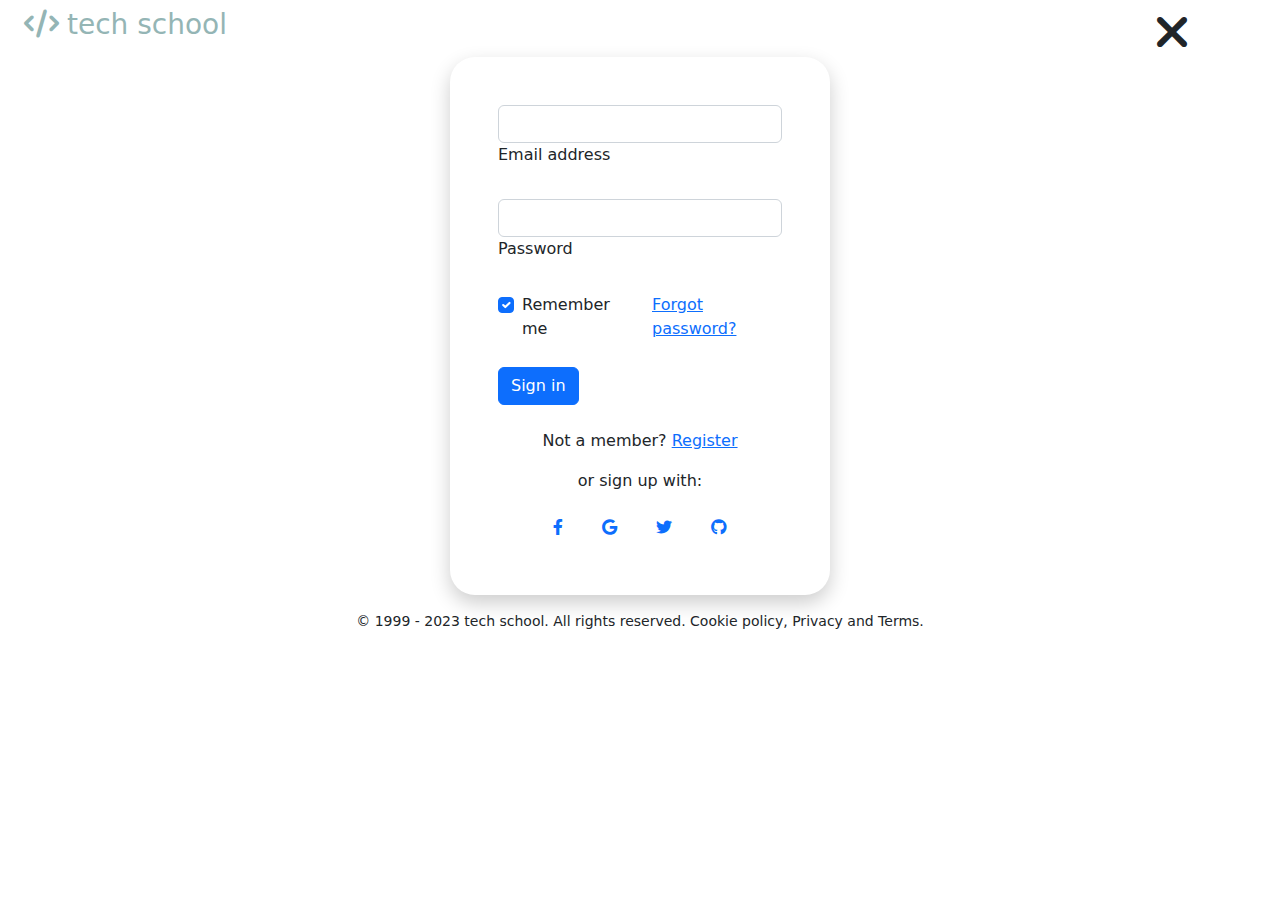
<file: signin.html>
<!DOCTYPE html>
<html lang="en">
  <head>
    <meta charset="UTF-8" />
    <meta http-equiv="X-UA-Compatible" content="IE=edge" />
    <meta name="viewport" content="width=device-width, initial-scale=1.0" />
    <title>tech school</title>

    <!-- ....bootstrap and css link.... -->
    <link href="css/bootstrap.min.css" rel="stylesheet" />
    <link rel="stylesheet" href="css/style.css" />

    <!-- Google Web Fonts -->
    <link rel="preconnect" href="https://fonts.googleapis.com" />
    <link rel="preconnect" href="https://fonts.gstatic.com" crossorigin />
    <link
      href="https://fonts.googleapis.com/css2?family=Nunito:wght@400;600;700;800&family=Rubik:wght@400;500;600;700&display=swap"
      rel="stylesheet"
    />

    <!-- Icon Font Stylesheet -->
    <link
      rel="stylesheet"
      href="https://cdnjs.cloudflare.com/ajax/libs/font-awesome/6.0.0/css/all.min.css"
    />

    <link
      href="https://cdn.jsdelivr.net/npm/bootstrap-icons@1.4.1/font/bootstrap-icons.css"
      rel="stylesheet"
    />
  </head>
  <body>
    <div class="fluid-container">
      <div class="row">
        <div class="col-5 ms-4 mt-2">
          <a
            href="index.html"
            class="navbar-brand p-0"
            style="color: rgb(148, 181, 181)"
          >
            <h3 class="m-0"><i class="fa fa-code me-2"></i>tech school</h3>
          </a>
        </div>
        <div class="col-6 d-flex justify-content-end mt-2">
          <a href="index.html" class="navbar-brand p-0">
            <i class="fa fa-xmark me-2 display-5"></i>
          </a>
        </div>
      </div>
    </div>

    <div class="container">
      <div class="row">
        <div class="col-lg-4"></div>
        <div class="col-lg-4 btn-round box-shad px-lg-5 py-5">
          <form>
            <!-- Email input -->
            <div class="form-outline mb-4">
              <input type="email" id="form2Example1" class="form-control" />
              <label class="form-label" for="form2Example1"
                >Email address</label
              >
            </div>

            <!-- Password input -->
            <div class="form-outline mb-4">
              <input type="password" id="form2Example2" class="form-control" />
              <label class="form-label" for="form2Example2">Password</label>
            </div>

            <!-- 2 column grid layout for inline styling -->
            <div class="row mb-4">
              <div class="col d-flex justify-content-center">
                <!-- Checkbox -->
                <div class="form-check">
                  <input
                    class="form-check-input"
                    type="checkbox"
                    value=""
                    id="form2Example31"
                    checked
                  />
                  <label class="form-check-label" for="form2Example31">
                    Remember me
                  </label>
                </div>
              </div>

              <div class="col">
                <!-- Simple link -->
                <a href="#!">Forgot password?</a>
              </div>
            </div>

            <!-- Submit button -->
            <button type="button" class="btn btn-primary btn-block mb-4">
              Sign in
            </button>

            <!-- Register buttons -->
            <div class="text-center">
              <p>Not a member? <a href="register.html">Register</a></p>
              <p>or sign up with:</p>
              <button type="button" class="btn btn-link btn-floating mx-1">
                <i class="fab fa-facebook-f"></i>
              </button>

              <button type="button" class="btn btn-link btn-floating mx-1">
                <i class="fab fa-google"></i>
              </button>

              <button type="button" class="btn btn-link btn-floating mx-1">
                <i class="fab fa-twitter"></i>
              </button>

              <button type="button" class="btn btn-link btn-floating mx-1">
                <i class="fab fa-github"></i>
              </button>
            </div>
          </form>
        </div>
        <div class="col-lg-4"></div>
      </div>
    </div>
    <small class="d-flex justify-content-center mt-3">
      © 1999 - 2023 tech school. All rights reserved. Cookie policy, Privacy and
      Terms.
    </small>
    <!-- js files -->
    <script src="https://code.jquery.com/jquery-3.4.1.min.js"></script>
    <script src="https://cdn.jsdelivr.net/npm/bootstrap@5.0.0/dist/js/bootstrap.bundle.min.js"></script>

    <script src="lib/wow/wow.min.js"></script>

    <script src="js/main.js"></script>
  </body>
</html>
</file>
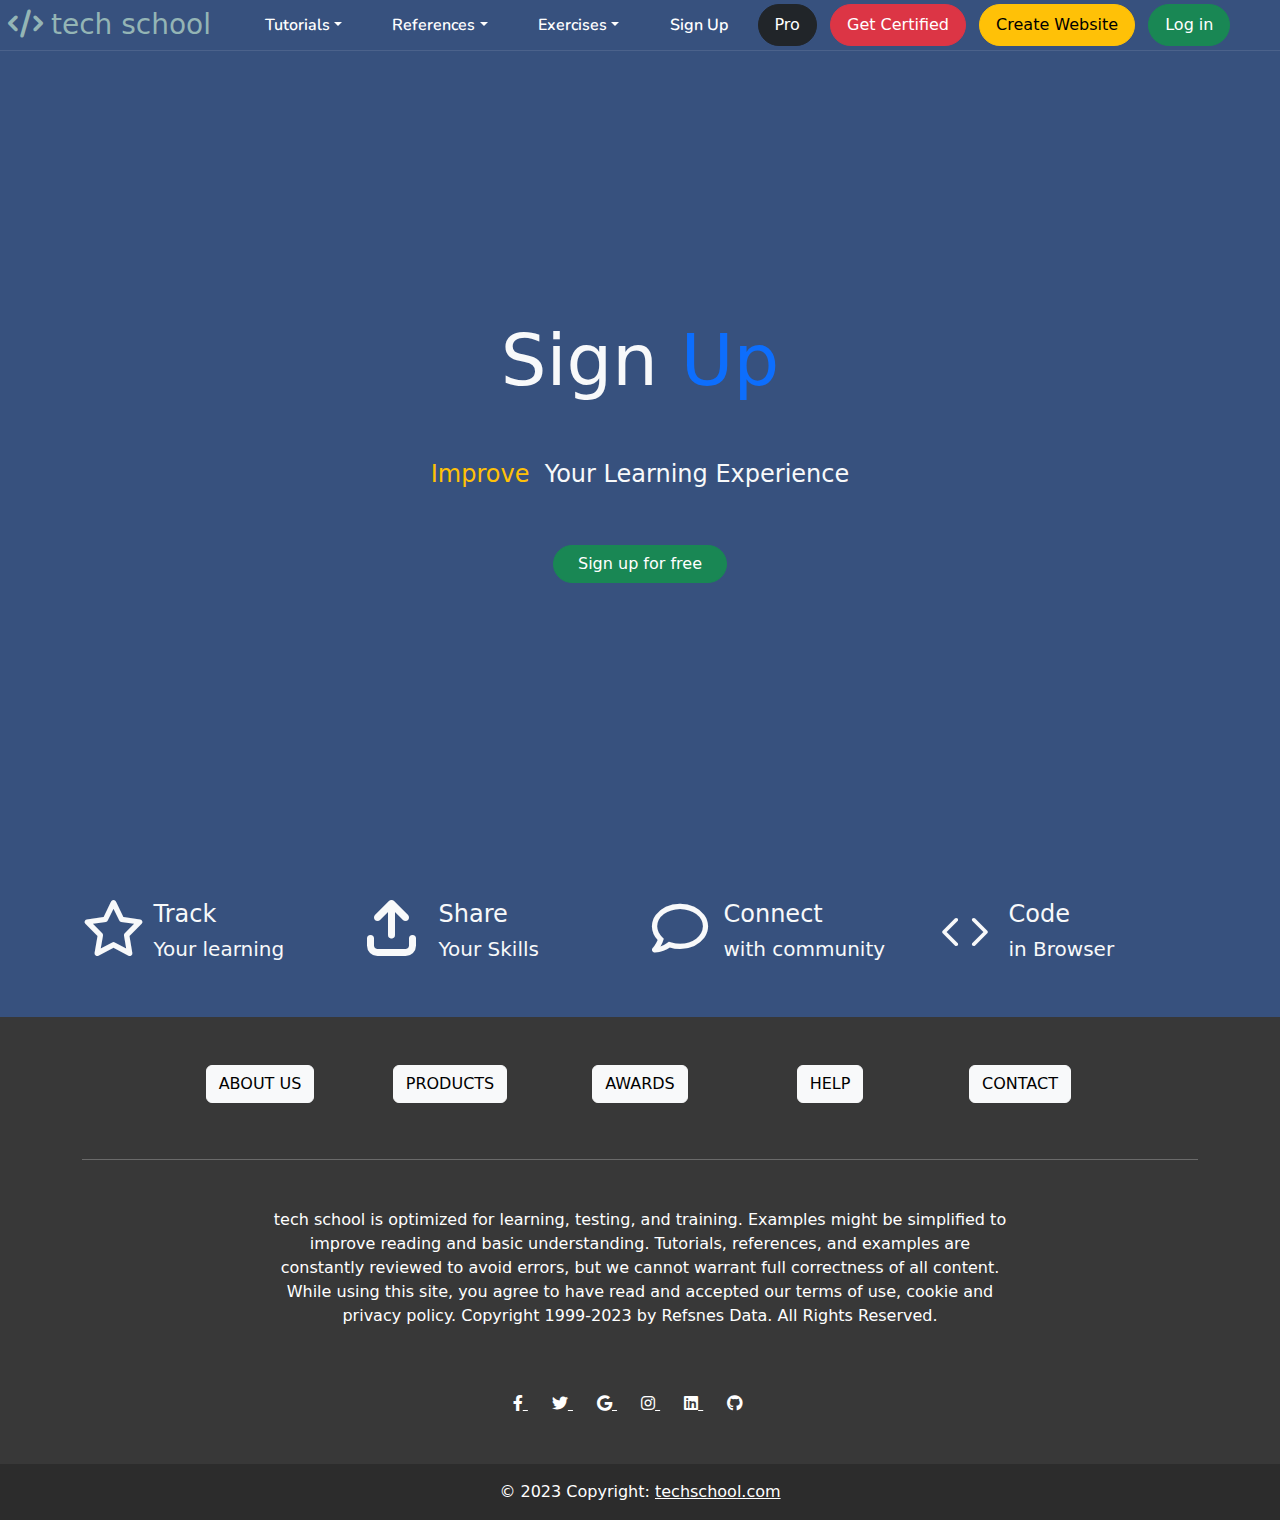
<file: signup.html>
<!DOCTYPE html>
<html lang="en">
  <head>
    <meta charset="UTF-8" />
    <meta http-equiv="X-UA-Compatible" content="IE=edge" />
    <meta name="viewport" content="width=device-width, initial-scale=1.0" />
    <title>tech school</title>

    <!-- ....bootstrap and css link.... -->
    <link href="css/bootstrap.min.css" rel="stylesheet" />
    <link rel="stylesheet" href="css/style.css" />

    <!-- Google Web Fonts -->
    <link rel="preconnect" href="https://fonts.googleapis.com" />
    <link rel="preconnect" href="https://fonts.gstatic.com" crossorigin />
    <link
      href="https://fonts.googleapis.com/css2?family=Nunito:wght@400;600;700;800&family=Rubik:wght@400;500;600;700&display=swap"
      rel="stylesheet"
    />

    <!-- Icon Font Stylesheet -->
    <link
      rel="stylesheet"
      href="https://cdnjs.cloudflare.com/ajax/libs/font-awesome/6.0.0/css/all.min.css"
    />

    <link
      href="https://cdn.jsdelivr.net/npm/bootstrap-icons@1.4.1/font/bootstrap-icons.css"
      rel="stylesheet"
    />
  </head>
  <body>
    <!-- navbar  -->
    <div class="container-fluid position-relative p-0">
      <nav class="navbar navbar-expand-lg navbar-dark px-2 py-3 py-lg-0">
        <a
          href="index.html"
          class="navbar-brand p-0"
          style="color: rgb(148, 181, 181)"
        >
          <h3 class="m-0"><i class="fa fa-code me-2"></i>tech school</h3>
        </a>
        <button
          class="navbar-toggler"
          type="button"
          data-bs-toggle="collapse"
          data-bs-target="#navbarCollapse"
        >
          <span class="fa fa-bars"></span>
        </button>
        <div class="collapse navbar-collapse" id="navbarCollapse">
          <div class="navbar-nav py-0 col-lg-6">
            <div class="nav-item dropdown">
              <a
                href="#"
                class="nav-link dropdown-toggle"
                data-bs-toggle="dropdown"
                >Tutorials</a
              >
              <div class="dropdown-menu m-0 dropdown-wide">
                <div class="container-fluid">
                  <h2 class="text-warning">Tutorials</h2>
                  <div class="row">
                    <div class="col-md-4 align-items-center">
                      <h6 class="dropdown-header text-warning">HTML & CSS</h6>
                      <a href="#" class="dropdown-item">Learn html</a>
                      <a href="#" class="dropdown-item">Learn css</a>
                      <a href="#" class="dropdown-item">Learn Bootstrap</a>
                      <a href="#" class="dropdown-item">Learn RWD</a>
                      <a href="#" class="dropdown-item">Learn W3.css</a>
                      <a href="#" class="dropdown-item">Learn Colors</a>
                      <a href="#" class="dropdown-item">Learn icons</a>
                      <a href="#" class="dropdown-item">Learn Graphics</a>
                      <a href="#" class="dropdown-item">Learn SVG</a>
                    </div>
                    <div class="col-md-4">
                      <h6 class="dropdown-header text-warning">JavaScript</h6>
                      <a href="#" class="dropdown-item">Learn JavaScript</a>
                      <a href="#" class="dropdown-item">Learn JQuery</a>
                      <a href="#" class="dropdown-item">Learn React</a>
                      <a href="#" class="dropdown-item">Learn AngularJS</a>
                      <a href="#" class="dropdown-item">Learn JSon</a>
                      <a href="#" class="dropdown-item">Learn AJAX</a>
                      <a href="#" class="dropdown-item">Learn AppML</a>

                      <h6 class="dropdown-header text-warning">Programming</h6>
                      <a href="#" class="dropdown-item">Learn Python</a>
                      <a href="#" class="dropdown-item">Learn Java</a>
                      <a href="#" class="dropdown-item">Learn C</a>
                      <a href="#" class="dropdown-item">Learn C++</a>
                      <a href="#" class="dropdown-item">Learn C#</a>
                    </div>
                    <div class="col-md-4">
                      <h6 class="dropdown-header text-warning">
                        Data Analystics
                      </h6>
                      <a href="#" class="dropdown-item">Learn </a>
                      <a href="#" class="dropdown-item">Learn AI</a>
                      <a href="#" class="dropdown-item"
                        >Learn Meching Learnig</a
                      >
                      <a href="#" class="dropdown-item">Learn Data Science</a>
                      <a href="#" class="dropdown-item">Learn NumPy</a>
                      <a href="#" class="dropdown-item">Learn Pandas</a>
                      <a href="#" class="dropdown-item">Learn SciPy</a>
                      <a href="#" class="dropdown-item">Learn Matplotlib</a>
                      <a href="#" class="dropdown-item">Learn Statistics</a>
                      <a href="#" class="dropdown-item">Learn Excel</a>

                      <h6 class="dropdown-header text-warning">
                        XML Tutorials
                      </h6>
                      <a href="#" class="dropdown-item">Learn XML</a>

                      <a href="#" class="dropdown-item">Learn XML Ajax</a>
                      <a href="#" class="dropdown-item">Learn XML DOM</a>
                    </div>
                  </div>
                </div>
              </div>
            </div>

            <div class="nav-item dropdown">
              <a
                href="#"
                class="nav-link dropdown-toggle"
                data-bs-toggle="dropdown"
                >References</a
              >
              <div class="dropdown-menu m-0 dropdown-wide">
                <div class="container-fluid">
                  <h2 class="text-warning">References</h2>
                  <div class="row">
                    <div class="col-md-4 align-items-center">
                      <h6 class="dropdown-header text-warning">HTML</h6>
                      <a href="#" class="dropdown-item">HTML tag Reference</a>
                      <a href="#" class="dropdown-item">HTML Browser Support</a>
                      <a href="#" class="dropdown-item">HTML Event Reference</a>

                      <a href="#" class="dropdown-item">HTML Color Reference</a>

                      <a href="#" class="dropdown-item"
                        >HTML Attribute Reference</a
                      >

                      <a href="#" class="dropdown-item"
                        >HTML Canvas Reference</a
                      >
                      <h6 class="dropdown-header text-warning">CSS</h6>

                      <a href="#" class="dropdown-item">CSS Reference </a>
                      <a href="#" class="dropdown-item">CSS Browser Support</a>
                      <a href="#" class="dropdown-item"
                        >CSS Selector Reference
                      </a>
                    </div>

                    <div class="col-md-4 align-items-center">
                      <h6 class="dropdown-header text-warning">JavaScript</h6>

                      <a href="#" class="dropdown-item"
                        >JavaScript Reference
                      </a>
                      <a href="#" class="dropdown-item">HTML DOM Reference </a>
                      <a href="#" class="dropdown-item">JQuery Reference </a>
                      <a href="#" class="dropdown-item">Angular Reference </a>
                      <a href="#" class="dropdown-item">APP ML Reference </a>

                      <h6 class="dropdown-header text-warning">Programming</h6>

                      <a href="#" class="dropdown-item">Python Reference </a>
                      <a href="#" class="dropdown-item">C++ Reference </a>
                      <a href="#" class="dropdown-item">C Reference </a>

                      <a href="#" class="dropdown-item">Java Reference </a>

                      <a href="#" class="dropdown-item">Kotlin Reference </a>
                    </div>
                    <div class="col-md-4 align-items-center">
                      <h6 class="dropdown-header text-warning">Server Side</h6>

                      <a href="#" class="dropdown-item">SQL Reference </a>
                      <a href="#" class="dropdown-item">MySQL Reference </a>
                      <a href="#" class="dropdown-item">PHP Reference </a>
                      <a href="#" class="dropdown-item">ASP Reference </a>
                      <h6 class="dropdown-header text-warning">XML</h6>
                      <a href="#" class="dropdown-item">XML DOM Reference </a>
                      <a href="#" class="dropdown-item">XML Http Reference </a>
                      <a href="#" class="dropdown-item">XSLT Reference </a>
                      <a href="#" class="dropdown-item"
                        >XML Schema Reference
                      </a>
                    </div>
                  </div>
                </div>
              </div>
            </div>

            <div class="nav-item dropdown">
              <a
                href="#"
                class="nav-link dropdown-toggle"
                data-bs-toggle="dropdown"
                >Exercises</a
              >

              <div class="dropdown-menu m-0 dropdown-wide">
                <div class="container-fluid">
                  <h2 class="text-warning">Exercises and Quizes</h2>
                  <div class="row">
                    <div class="col-md-4 align-items-center">
                      <a href="#" class="btn btn-warning ms-3 px-3"
                        >Exercises</a
                      >
                      <a href="#" class="dropdown-item">HTML Exercises</a>
                      <a href="#" class="dropdown-item">CSS Exercises</a>
                      <a href="#" class="dropdown-item">JS Exercises</a>
                      <a href="#" class="dropdown-item">Python Exercises</a>
                      <a href="#" class="dropdown-item">SQL Exercises</a>
                      <a href="#" class="dropdown-item">PHP Exercises</a>
                      <a href="#" class="dropdown-item">Java Exercises</a>
                      <a href="#" class="dropdown-item">C Exercises</a>
                      <a href="#" class="dropdown-item">C++ Exercises</a>
                      <a href="#" class="dropdown-item">C# Exercises</a>
                      <a href="#" class="dropdown-item">JQuery Exercises</a>
                    </div>
                    <div class="col-md-4 align-items-center">
                      <a href="#" class="btn btn-warning ms-3 px-3">Quizes</a>
                      <a href="#" class="dropdown-item">HTML Quiz</a>
                      <a href="#" class="dropdown-item">CSS Quiz</a>
                      <a href="#" class="dropdown-item">JS Quiz</a>
                      <a href="#" class="dropdown-item">Python Quiz</a>
                      <a href="#" class="dropdown-item">SQL Quiz</a>
                      <a href="#" class="dropdown-item">PHP Quiz</a>
                      <a href="#" class="dropdown-item">Java Quiz</a>
                      <a href="#" class="dropdown-item">C Quiz</a>
                      <a href="#" class="dropdown-item">C++ Quiz</a>
                      <a href="#" class="dropdown-item">C# Quiz</a>
                      <a href="#" class="dropdown-item">JQuery Quiz</a>
                    </div>
                    <div class="col-md-4 align-items-center">
                      <a href="#" class="btn btn-warning ms-3 px-3">Course</a>
                      <a href="#" class="dropdown-item">HTML Course</a>
                      <a href="#" class="dropdown-item">CSS Course</a>
                      <a href="#" class="dropdown-item">JS Course</a>
                      <a href="#" class="dropdown-item">Python Course</a>
                      <a href="#" class="dropdown-item">SQL Course</a>
                      <a href="#" class="dropdown-item">PHP Course</a>
                      <a href="#" class="dropdown-item">Java Course</a>
                      <a href="#" class="dropdown-item">C Course</a>
                      <a href="#" class="dropdown-item">C++ Course</a>
                      <a href="#" class="dropdown-item">C# Course</a>
                      <a href="#" class="dropdown-item">JQuery Course</a>
                    </div>
                  </div>
                </div>
              </div>
            </div>
            <a href="signup.html" class="nav-item nav-link">Sign Up</a>
          </div>

          <div class="btn-nav col-lg-6">
            <a
              href="pro.html"
              class="btn btn-dark py-2 px-3 ms-2 my-2 my-lg-0 btn-round"
              >Pro</a
            >
            <a
              href="#"
              class="btn btn-danger py-2 px-3 ms-2 my-2 my-lg-0 btn-round"
              >Get Certified</a
            >
            <a
              href="#"
              class="btn btn-warning py-2 px-3 ms-2 my-2 my-lg-0 btn-round"
              >Create Website</a
            >
            <a
              href="signin.html"
              class="btn btn-success py-2 px-3 ms-2 my-2 my-lg-0 btn-round"
              >Log in</a
            >
          </div>
        </div>
      </nav>

      <!-- top with background -->
      <section id="hero" class="d-flex align-items-center bcd-color">
        <div class="container">
          <div class="row">
            <div
              class="d-flex flex-column justify-content-center pt-4 pt-lg-0 order-2 order-lg-1"
              data-aos="fade-up"
              data-aos-delay="200"
            >
              <h1
                class="text-light fw-5 d-flex justify-content-center display-2"
                style="font-weight: 500"
              >
                Sign&nbsp;
                <span class="text-primary">Up</span>
              </h1>
              <br /><br />
              <h4
                class="d-flex justify-content-center text-center text-light"
                style="font-weight: 400"
              >
                <span class="text-warning"> Improve</span>&nbsp; Your Learning
                Experience
              </h4>

              <br /><br />
              <div class="d-flex justify-content-center">
                <a href="register.html">
                  <button class="btn btn-success px-4 rounded-5">
                    Sign up for free
                  </button>
                </a>
              </div>
            </div>
          </div>
        </div>
        <br />
      </section>
    </div>
    <div class="fluid-container bcd-color pb-5">
      <div class="container">
        <div class="row text-light">
          <div class="col-lg-3">
            <div class="row">
              <div class="col-2">
                <i class="fa-regular fa-star display-4 me-2"></i>
              </div>
              <div class="col-8 ms-4">
                <h4>Track</h4>
                <h5>Your learning</h5>
              </div>
            </div>
          </div>
          <div class="col-lg-3">
            <div class="row">
              <div class="col-2">
                <i class="fa fa-arrow-up-from-bracket display-4"></i>
              </div>
              <div class="col-8 ms-4">
                <h4>Share</h4>
                <h5>Your Skills</h5>
              </div>
            </div>
          </div>
          <div class="col-lg-3">
            <div class="row">
              <div class="col-2">
                <i class="fa-regular fa-comment display-4 me-2"></i>
              </div>
              <div class="col-8 ms-4">
                <h4>Connect</h4>
                <h5>with community</h5>
              </div>
            </div>
          </div>
          <div class="col-lg-3">
            <div class="row">
              <div class="col-2">
                <i class="bi bi-code display-4 me-2"></i>
              </div>
              <div class="col-8 ms-4">
                <h4>Code</h4>
                <h5>in Browser</h5>
              </div>
            </div>
          </div>
        </div>
      </div>
    </div>
    <!-- footer start  -->
    <div class="fluid-container">
      <footer
        class="text-center text-white"
        style="background-color: #010101c8"
      >
        <div class="container">
          <section>
            <div class="row text-center d-flex justify-content-center pt-5">
              <div class="col-md-2">
                <h6 class="text-uppercase font-weight-bold">
                  <a class="btn btn-light" href="#!" class="text-white"
                    >About us</a
                  >
                </h6>
              </div>
              <div class="col-md-2">
                <h6 class="text-uppercase font-weight-bold">
                  <a class="btn btn-light" href="#!" class="text-white"
                    >Products</a
                  >
                </h6>
              </div>
              <div class="col-md-2">
                <h6 class="text-uppercase font-weight-bold">
                  <a class="btn btn-light" href="#!" class="text-white"
                    >Awards</a
                  >
                </h6>
              </div>
              <!-- Grid column -->

              <!-- Grid column -->
              <div class="col-md-2">
                <h6 class="text-uppercase font-weight-bold">
                  <a class="btn btn-light" href="#!" class="text-white">Help</a>
                </h6>
              </div>
              <div class="col-md-2">
                <h6 class="text-uppercase font-weight-bold">
                  <a class="btn btn-light" href="#!" class="text-white"
                    >Contact</a
                  >
                </h6>
              </div>
            </div>
          </section>
          <!-- Section: Links -->

          <hr class="my-5" />

          <!-- Section: Text -->
          <section class="mb-5">
            <div class="row d-flex justify-content-center">
              <div class="col-lg-8">
                <p>
                  tech school is optimized for learning, testing, and training.
                  Examples might be simplified to improve reading and basic
                  understanding. Tutorials, references, and examples are
                  constantly reviewed to avoid errors, but we cannot warrant
                  full correctness of all content. While using this site, you
                  agree to have read and accepted our terms of use, cookie and
                  privacy policy. Copyright 1999-2023 by Refsnes Data. All
                  Rights Reserved.
                </p>
              </div>
            </div>
          </section>
          <!-- Section: Text -->

          <!-- Section: Social -->
          <section class="text-center mb-5">
            <a href="" class="text-white me-4">
              <i class="fab fa-facebook-f"></i>
            </a>
            <a href="" class="text-white me-4">
              <i class="fab fa-twitter"></i>
            </a>
            <a href="" class="text-white me-4">
              <i class="fab fa-google"></i>
            </a>
            <a href="" class="text-white me-4">
              <i class="fab fa-instagram"></i>
            </a>
            <a href="" class="text-white me-4">
              <i class="fab fa-linkedin"></i>
            </a>
            <a href="" class="text-white me-4">
              <i class="fab fa-github"></i>
            </a>
          </section>
          <!-- Section: Social -->
        </div>

        <!-- Copyright -->
        <div
          class="text-center p-3"
          style="background-color: rgba(0, 0, 0, 0.2)"
        >
          © 2023 Copyright:
          <a class="text-white" href="#">techschool.com</a>
        </div>
        <!-- Copyright -->
      </footer>
      <!-- Footer -->
    </div>
    <!-- js files -->
    <script src="https://code.jquery.com/jquery-3.4.1.min.js"></script>
    <script src="https://cdn.jsdelivr.net/npm/bootstrap@5.0.0/dist/js/bootstrap.bundle.min.js"></script>

    <script src="lib/wow/wow.min.js"></script>

    <script src="js/main.js"></script>
  </body>
</html>
</file>
<file: css/style.css>
/*** Navbar ***/
body {
  overflow-x: hidden;
  width: 100%;
}
.navbar-dark .navbar-nav .nav-link {
  font-family: "Nunito", sans-serif;
  position: relative;
  margin-left: 25px;
  padding: 35px 0;
  color: #ffffff;
  font-weight: 600;
  outline: none;
  transition: 0.5s;
}

.sticky-top.navbar-dark .navbar-nav .nav-link {
  padding: 20px 0;
  color: var(--dark);
}

.navbar-dark .navbar-nav .nav-link:hover,
.navbar-dark .navbar-nav .nav-link.active {
  color: var(--primary);
}

.navbar-dark .navbar-brand h1 {
  color: #ffffff;
}

.navbar-dark .navbar-toggler {
  color: var(--primary) !important;
  border-color: var(--primary) !important;
}

@media (max-width: 991.98px) {
  .sticky-top.navbar-dark {
    position: relative;
    background: #ffffff;
  }

  .navbar-dark .navbar-nav .nav-link,
  .navbar-dark .navbar-nav .nav-link.show,
  .sticky-top.navbar-dark .navbar-nav .nav-link {
    padding: 10px 0;
    color: var(--dark);
  }

  .navbar-dark .navbar-brand h1 {
    color: var(--primary);
  }
}

@media (min-width: 992px) {
  .navbar-dark {
    position: absolute;
    width: 100%;
    top: 0;
    left: 0;
    border-bottom: 1px solid rgba(256, 256, 256, 0.1);
    z-index: 999;
  }

  .sticky-top.navbar-dark {
    position: fixed;
    background: #ffffff;
  }

  .navbar-dark .navbar-nav .nav-link::before {
    position: absolute;
    content: "";
    width: 0;
    height: 2px;
    bottom: -1px;
    left: 50%;
    background: var(--primary);
    transition: 0.5s;
  }

  .navbar-dark .navbar-nav .nav-link:hover::before,
  .navbar-dark .navbar-nav .nav-link.active::before {
    width: 100%;
    left: 0;
  }

  .navbar-dark .navbar-nav .nav-link.nav-contact::before {
    display: none;
  }

  .sticky-top.navbar-dark .navbar-brand h1 {
    color: var(--primary);
  }
}
#hero {
  width: 100%;
  height: 100vh;
}
.bcd-color {
  background: #37517e;
}

.btn-round {
  border-radius: 25px;
}

.dropdown-wide {
  width: 600px;
}

.search-box {
  border-top-left-radius: 25px;
  border-bottom-left-radius: 25px;
  padding-left: 2%;
  border-color: transparent;
  height: 53px;
  width: 451px;
}

.btn-width-145px {
  width: 178px;
}

.box-shad {
  box-shadow: 0 8px 20px 0 rgb(0 0 0 / 20%);
}

/* ...............styling on code ....... */
pre {
  color: rgb(169, 37, 37);
  background-color: #f8f9fa;
}

pre span.tag {
  color: #2e13b1;
}

pre span.bracket {
  color: rgb(34, 34, 161);
}

/* ......2nd nav bar styling  */

.navbar .navbar-nav .nav-link {
  font-size: 1em;
  padding: 0.8em;
}

.navbar .navbar-nav .nav-link.active {
  background-color: #127e0e;
  color: #fff;
}
@media screen and (min-width: 992px) {
  .navbar {
    padding: 0;
  }
}
@media screen and (max-width: 991px) {
  .navbar-nav {
    padding-top: 0.5em;
  }
}

/* //.....vertical menu  */
.vertical-menu {
  height: 90vh;
  overflow-y: scroll;
}

.vertical-menu a {
  background-color: #eee;
  color: black;
  display: block;
  padding: 4px 12px;
  text-decoration: none;
}

.vertical-menu a:hover {
  background-color: #ccc;
}

.vertical-menu a.active {
  background-color: #04aa6d;
  color: white;
}
</file>
